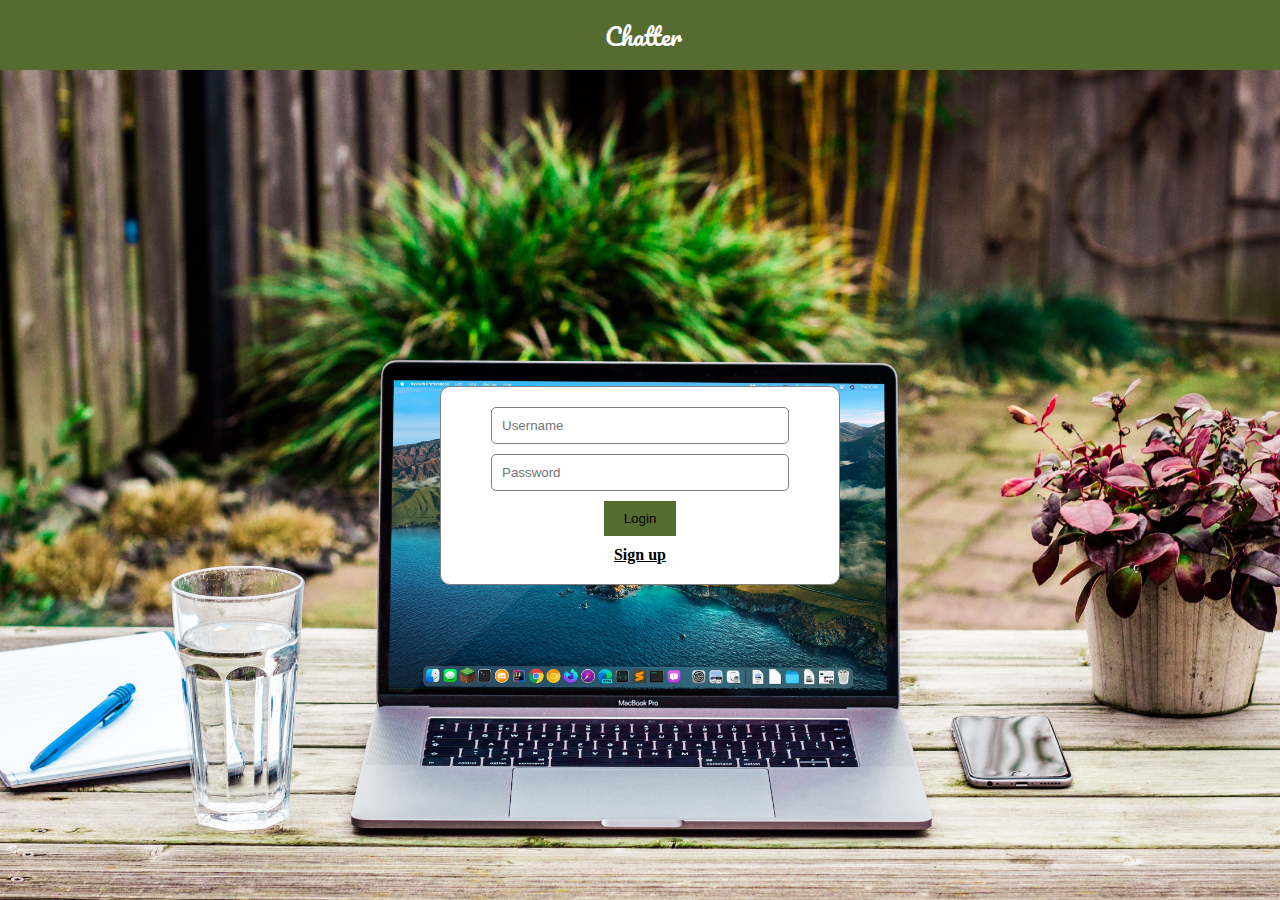
<file: TwitterClone/index.html>
<html>
<head>
  <meta charset="utf-8">
  <meta name="viewport" content="width=device-width">
  <link rel="stylesheet" href="style.css">
  <link rel="preconnect" href="https://fonts.googleapis.com">
  <link rel="preconnect" href="https://fonts.gstatic.com" crossorigin>
  <link href="https://fonts.googleapis.com/css2?family=Pacifico&display=swap" rel="stylesheet">
  <title>Twitter Clone</title>
</head>
<body>
    <header>
        <div class="logo">Chatter</div>
    </header>
    <main>
        <div class="login-box-container">
          <div class="login-box">
            <form>
                <input type="text" placeholder="Username">
                <input type="text" placeholder="Password">
                <button type="submit" class="primary-button login-button">Login</button>
            </form>
            <a href="#">Sign up</a>
          </div>
        </div>       
    </main>
</body>
</html>
</file>
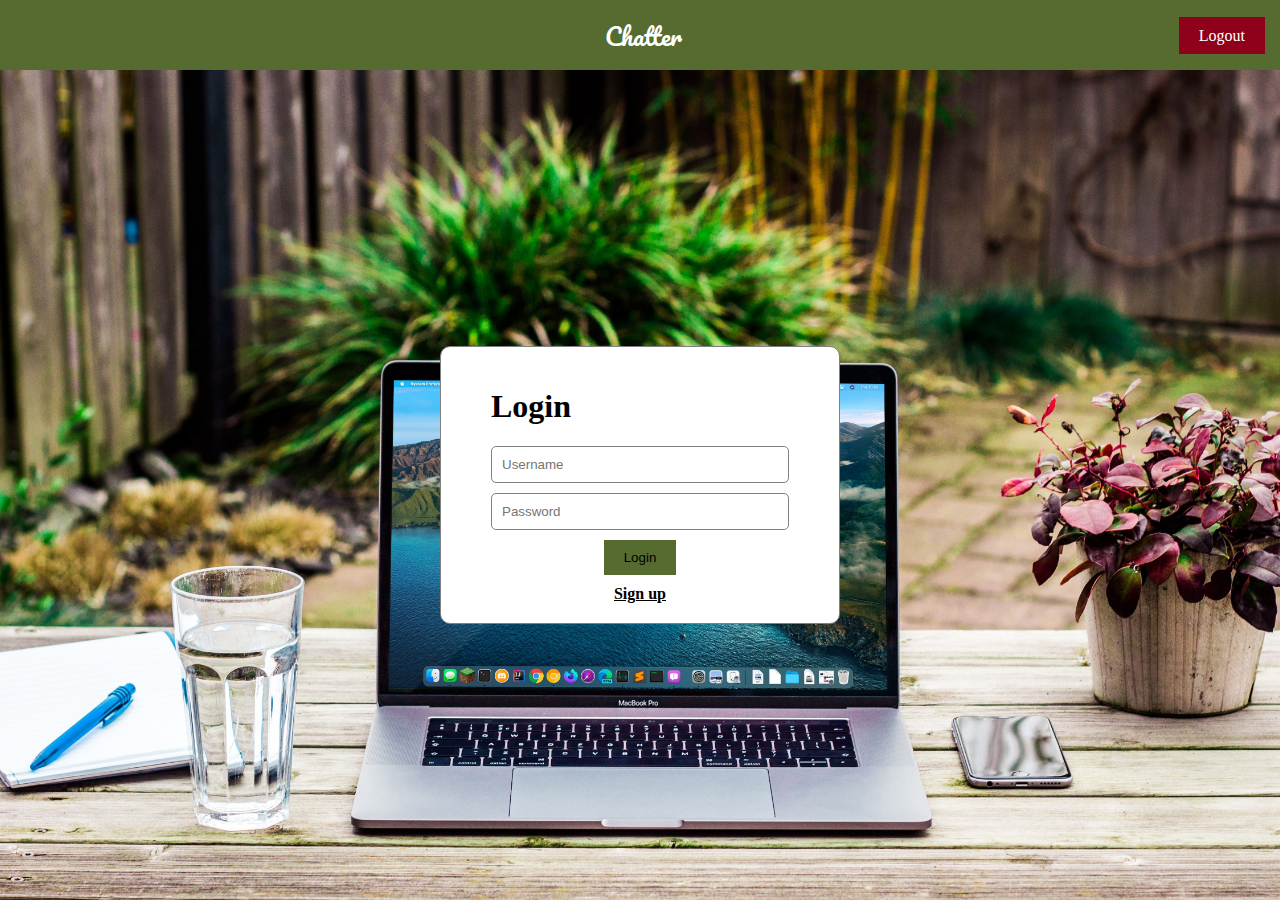
<file: TwitterClone/login.html>
<html>
<head>
  <meta charset="utf-8">
  <meta name="viewport" content="width=device-width">
  <link rel="stylesheet" href="style.css">
  <link rel="preconnect" href="https://fonts.googleapis.com">
  <link rel="preconnect" href="https://fonts.gstatic.com" crossorigin>
  <link href="https://fonts.googleapis.com/css2?family=Pacifico&display=swap" rel="stylesheet">
  <title>Twitter Clone</title>
</head>
<body>
  <header>
    <div class="logo">Chatter</div>
    <div class="header-actions">
      <a href="home.html">
          <i class="fas fa-home"></i>
      </a>
      <a href="#">
          <i class="fas fa-user"></i>
      </a>
        <a href="#" class="secondary-button">Logout</a>
    </div>
</header>
    <main>
        <div class="login-box-container">
          <div class="login-box">
            <h1>Login</h1>
            <form action="home.html">
                <input type="text" placeholder="Username">
                <input type="password" placeholder="Password">
                <button type="submit" class="primary-button login-button">Login</button>
            </form>
            <a href="register.html">Sign up</a>
          </div>
        </div>       
    </main>
</body>
</html>
</file>
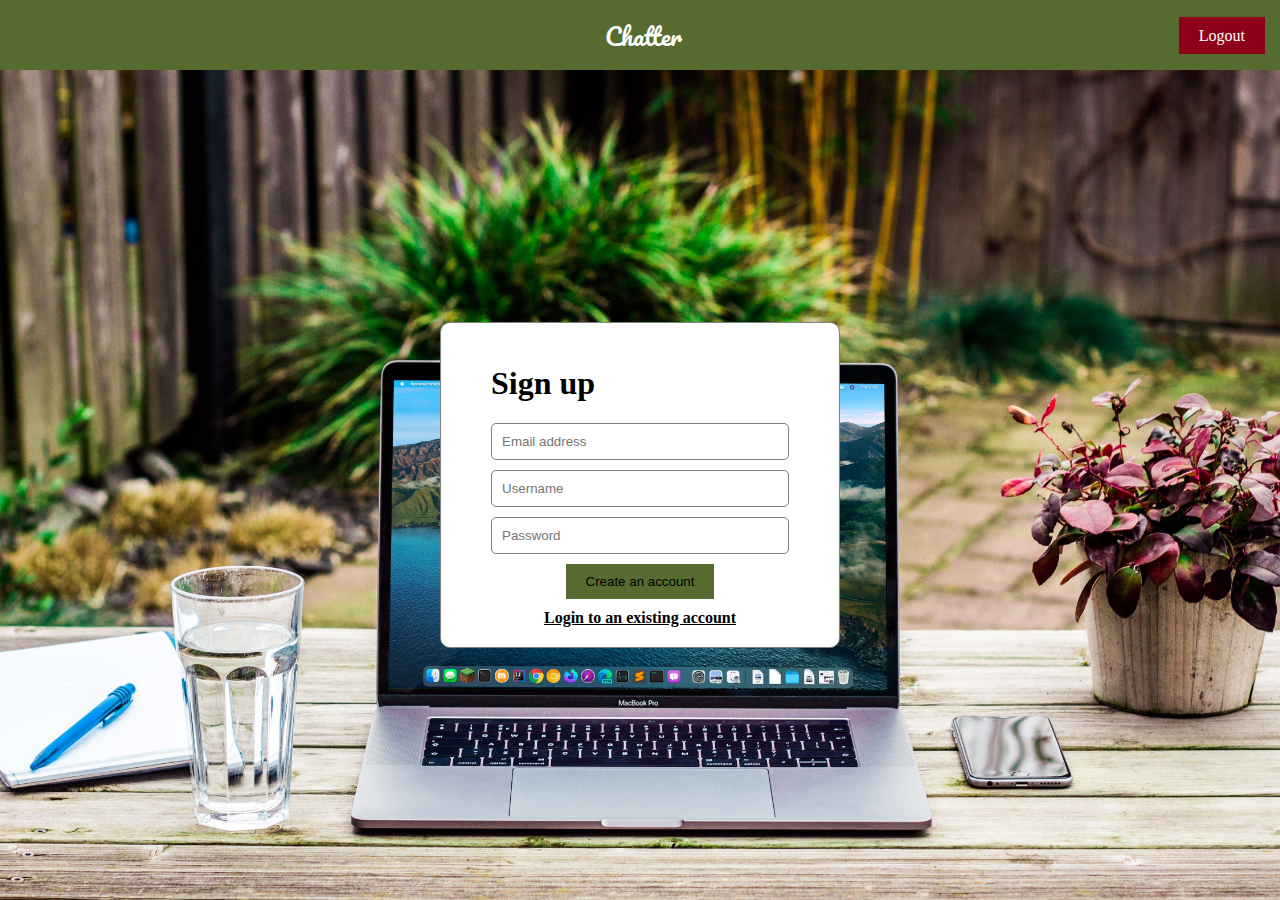
<file: TwitterClone/register.html>
<html>
<head>
  <meta charset="utf-8">
  <meta name="viewport" content="width=device-width">
  <link rel="stylesheet" href="style.css">
  <link rel="preconnect" href="https://fonts.googleapis.com">
  <link rel="preconnect" href="https://fonts.gstatic.com" crossorigin>
  <link href="https://fonts.googleapis.com/css2?family=Pacifico&display=swap" rel="stylesheet">
  <title>Twitter Clone</title>
</head>
<body>
  <header>
    <div class="logo">Chatter</div>
    <div class="header-actions">
      <a href="home.html">
          <i class="fas fa-home"></i>
      </a>
      <a href="#">
          <i class="fas fa-user"></i>
      </a>
        <a href="#" class="secondary-button">Logout</a>
    </div>
</header>
    <main>
        <div class="login-box-container">
          <div class="login-box">
            <h1>Sign up</h1>
            <form>
                <input type="email" placeholder="Email address">
                <input type="text" placeholder="Username">
                <input type="password" placeholder="Password">
                <button type="submit" class="primary-button login-button">Create an account</button>
            </form>
            <a href="login.html">Login to an existing account</a>
          </div>
        </div>       
    </main>
</body>
</html>
</file>
<file: TwitterClone/style.css>
/* General */
body {
    margin: 0;
    display: flex;
    flex-direction: column;
    height: 100%;
}

main {
    flex-grow: 1;
    background: url("./images/login-background.jpg");
    background-position: center;
    background-size: cover;
}

input[type=text], [type=password], [type=email] {
    padding: 10px;
    border-radius: 5px;
    border: 1px solid grey;
    width: 100%;
    margin-bottom: 10px;
}

.primary-button {
    color: black;
    background-color: darkolivegreen;
    border: none;
    padding: 10px 20px;
    text-decoration: none;
}

.secondary-button {
    background-color: #8f001a;
    color: white;
    padding: 10px 20px;
    text-decoration: none;
}

.form-actions {
    display: flex;
    justify-content: flex-end;
    margin-top: 10px;
}

/* Header */
header {
    /* background-color: #586A6A; */
    background-color: darkolivegreen;
    padding: 15px;
    text-align: center;
    min-height: 40px;
}

header .logo {
    font-size: 24px;
    font-family: 'Pacifico', cursive;
    color: white;
    position: absolute;
    left: calc(50% - 35px);
}

header a {
    color: white;
    text-decoration: none;
}

.header-actions {
    float: right;
    margin-top: 12px;
}

.header-actions .fas {
    color: white;
    margin-right: 10px;
    font-size: 20px;
}

/* Login page */
.login-box-container {
    display: flex;
    justify-content: center;
    align-items: center;
    height: 100%;
}

.login-box {
    border: 1px solid grey;
    width: 400px;
    padding: 20px 50px;
    box-sizing: border-box;
    text-align: center;
    /* background: rgba(255, 255, 255, 0.3); */
    background: white;
    border-radius: 10px;
}

.login-box form {
    max-width: 300px;
    margin: auto;
}

.login-box h1 {
    text-align: left;
}

.login-box a {
    font-weight: bold;
    color: black;
}

.login-button {
    margin: auto;
    display: block;
    margin-bottom: 10px;
}
/* Home */
.home-main {
    display: flex;
    justify-content: center;
}
.timeline-container {
    background-color: white;
    width: 100%;
    max-width: 800px;
    padding: 20px;
    box-sizing: border-box;
    display: flex;
}
.chatters-feed {
    flex-grow: 4;
    border-right: 1px solid lightgrey;
}
.recent-users-feed {
    flex-grow: 1;
    padding-left: 20px;
}

/* Chatter */
.chatter {
    display: flex;
}
.chatter .profile-pic {
    font-size: 50px;
    margin-right: 20px;
}
.chatter p {
    margin-top: 0;
    font-size: 18px;
}
.chatter .metadata {
    font-size: 14px;
    color: grey;
}

/* New users */
.new-user {
    display: flex;
    align-items: center;
}
.new-user .profile-pic {
    font-size: 30px;
    margin-right: 10px;
}
.new-user p {
    margin: 0 0 20px 0;
}

/* Post page */
.post-container {
    width: 100%;
    max-width: 500px;
}
.post-main {
    display: flex;
    justify-content: center;
    align-items: center;
}
.post-container textarea {
    width: 100%;
    height: 120px;
}
</file>
